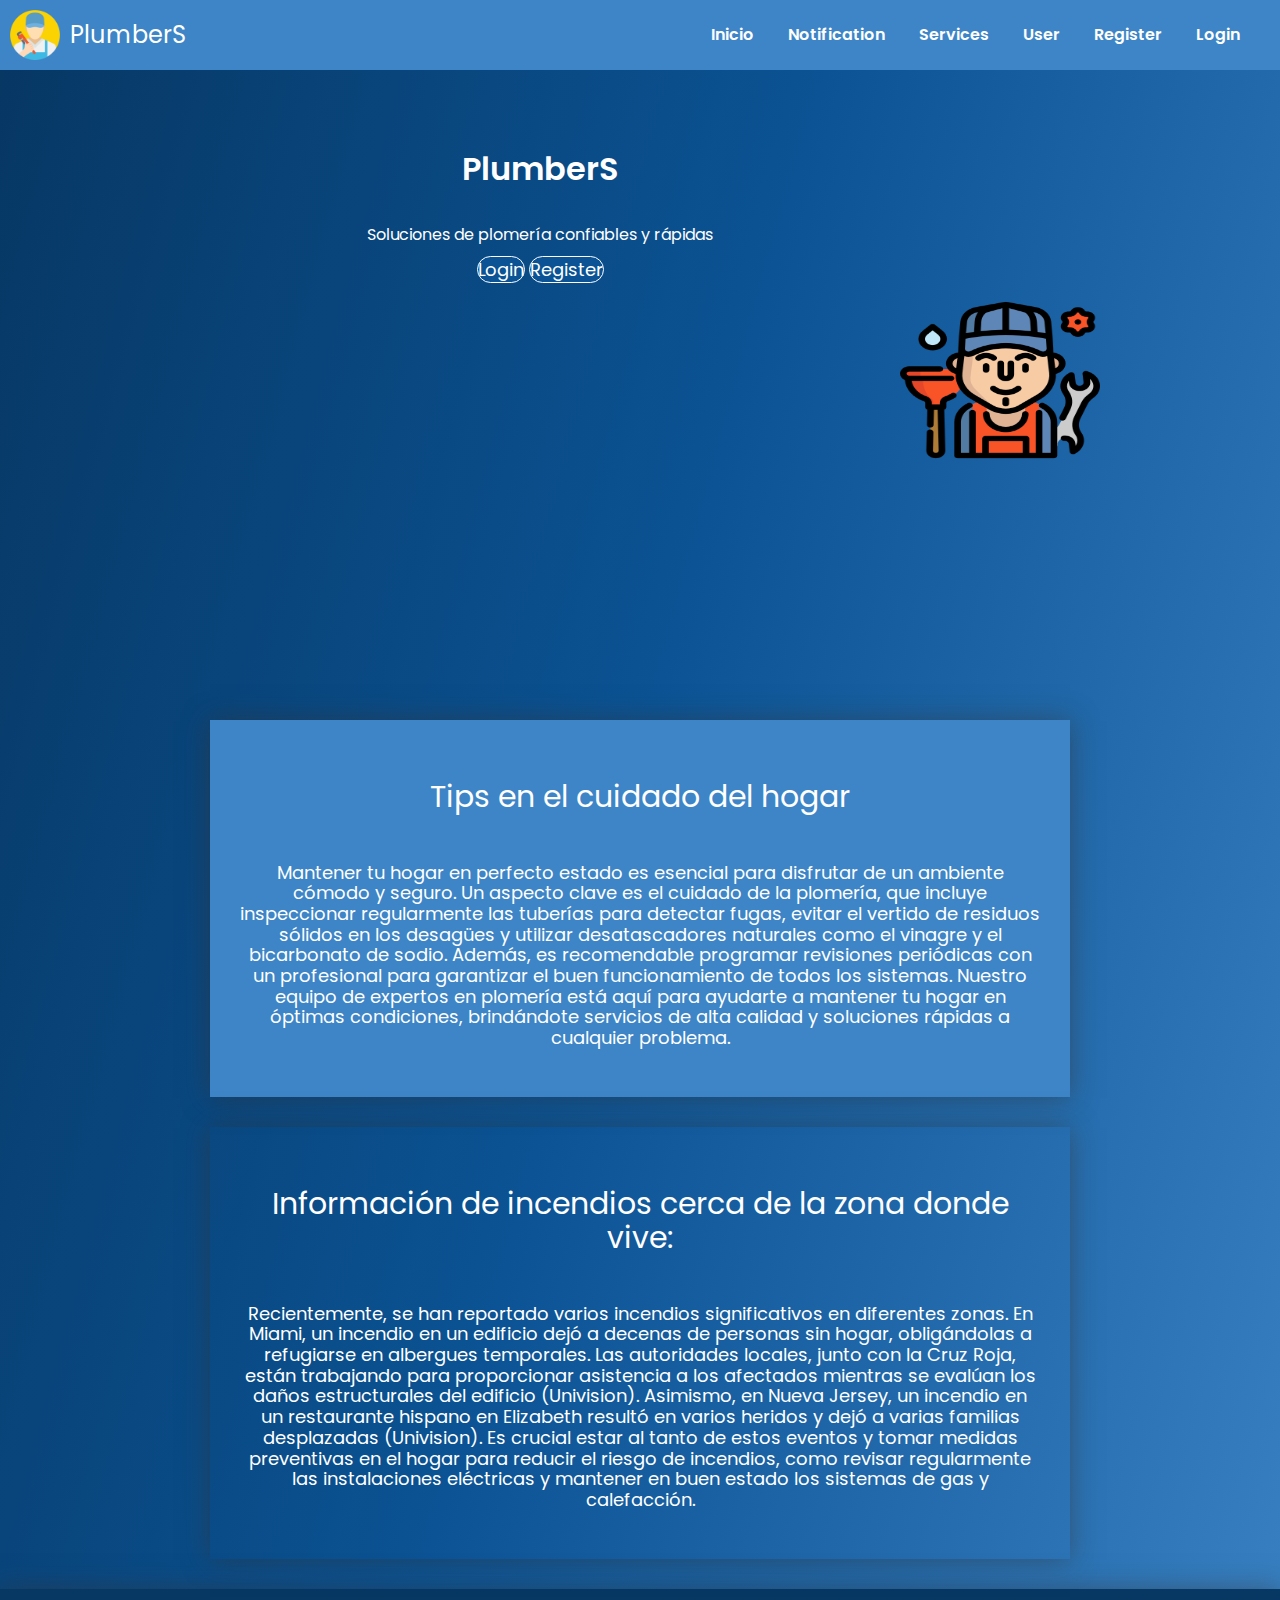
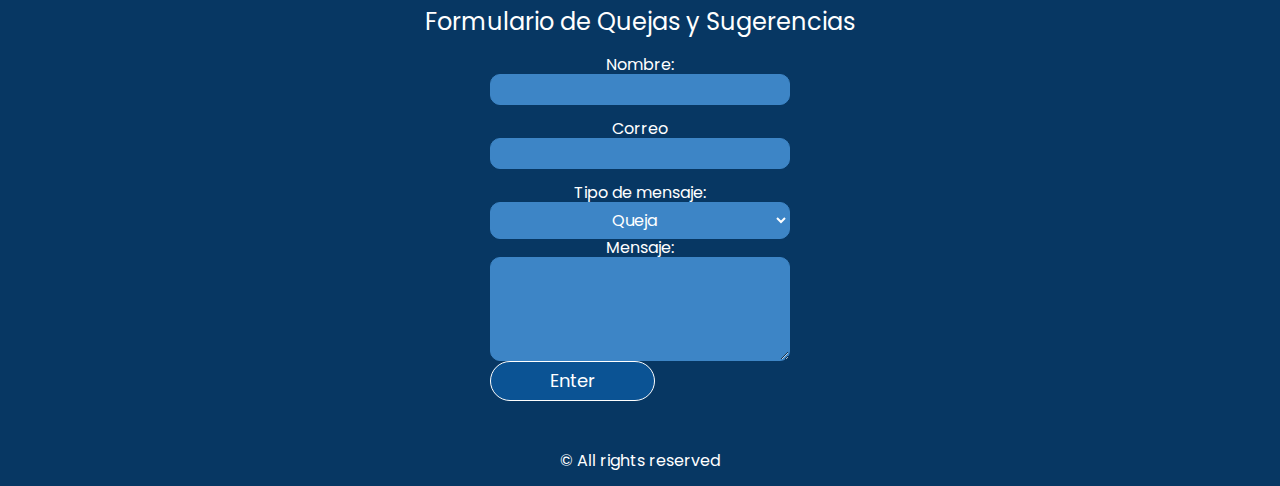
<file: index.html>
<!DOCTYPE html>
<html lang="en">

<head>
    <meta charset="UTF-8">
    <meta name="viewport" content="width=device-width, initial-scale=1.0">
    <link rel="stylesheet" href="style.css">
    <link rel="stylesheet" href="normalize.css">
    <title>PlumberS</title>
</head>

<body>
    <header>
        <a href="index.html" class="logo">
            <img src="assets/plumber.png" alt="logo">
            <h2 class="logo-nombre">PlumberS</h2>
        </a>

        <nav>
            <a href="index.html">Inicio</a>
            <a href="index.html">Notification</a>
            <a href="servicio.html">Services</a>
            <a href="user.html">User</a>
            <a href="register.html">Register</a>
            <a href="login.html">Login</a>

        </nav>
    </header>

    <main>
        <section class="inicio">
            <div class="info">
                <h1>PlumberS</h1>
                <p>Soluciones de plomería confiables y rápidas</p>

                <div>
                    <a class="submit" href="login.html">Login</a>
                    <a class="submit" href="register.html">Register</a>
                </div>
            </div>

            <div class="logoindex">
                <img class="calentador" src="assets/logoindex.png" alt="">
            </div>
        </section>

        <section class="section-home">
            <div class="cuidadoHogar">
                <div class="tips">
                    <p class="title">Tips en el cuidado del hogar</p>
                    <p>Mantener tu hogar en perfecto estado es esencial para disfrutar de un ambiente cómodo y
                        seguro. Un aspecto clave es el cuidado de la plomería, que incluye inspeccionar regularmente
                        las tuberías para detectar fugas, evitar el vertido de residuos sólidos en los desagües y
                        utilizar desatascadores naturales como el vinagre y el bicarbonato de sodio. Además, es
                        recomendable programar revisiones periódicas con un profesional para garantizar el buen
                        funcionamiento de todos los sistemas. Nuestro equipo de expertos en plomería está aquí para
                        ayudarte a mantener tu hogar en óptimas condiciones, brindándote servicios de alta calidad y
                        soluciones rápidas a cualquier problema.</p>
                </div>

                <div class="infoIncendio">
                    <p class="title">Información de incendios cerca de la zona donde vive:</p>
                    <p>Recientemente, se han reportado varios incendios significativos en diferentes zonas. En
                        Miami, un incendio en un edificio dejó a decenas de personas sin hogar, obligándolas a
                        refugiarse en albergues temporales. Las autoridades locales, junto con la Cruz Roja, están
                        trabajando para proporcionar asistencia a los afectados mientras se evalúan los daños
                        estructurales del edificio​ (Univision)​.

                        Asimismo, en Nueva Jersey, un incendio en un restaurante hispano en Elizabeth resultó en
                        varios heridos y dejó a varias familias desplazadas​ (Univision)​. Es crucial estar al tanto
                        de estos eventos y tomar medidas preventivas en el hogar para reducir el riesgo de
                        incendios, como revisar regularmente las instalaciones eléctricas y mantener en buen estado
                        los sistemas de gas y calefacción.

                    </p>
                </div>
            </div>
        </section>
    </main>


    <footer>
        <h2>Formulario de Quejas y Sugerencias</h2>
        <form action="">

            <label for="name">Nombre:</label>
            <input type="text" id="name" name="name" required>

            <label for="email">Correo</label>
            <input type="email" id="email" name="email" required>

            <label for="type">Tipo de mensaje:</label>
            <select name="type" id="type" required>
                <option value="queja">Queja</option>
                <option value="sugerencia">Sugerencia</option>
            </select>

            <label for="message">Mensaje:</label>
            <textarea name="message" id="message" rows="5" required></textarea>

            <input class="submit" type="submit" value="Enter">

        </form>
        <p>© All rights reserved</p>
    </footer>

</body>

</html>
</file>
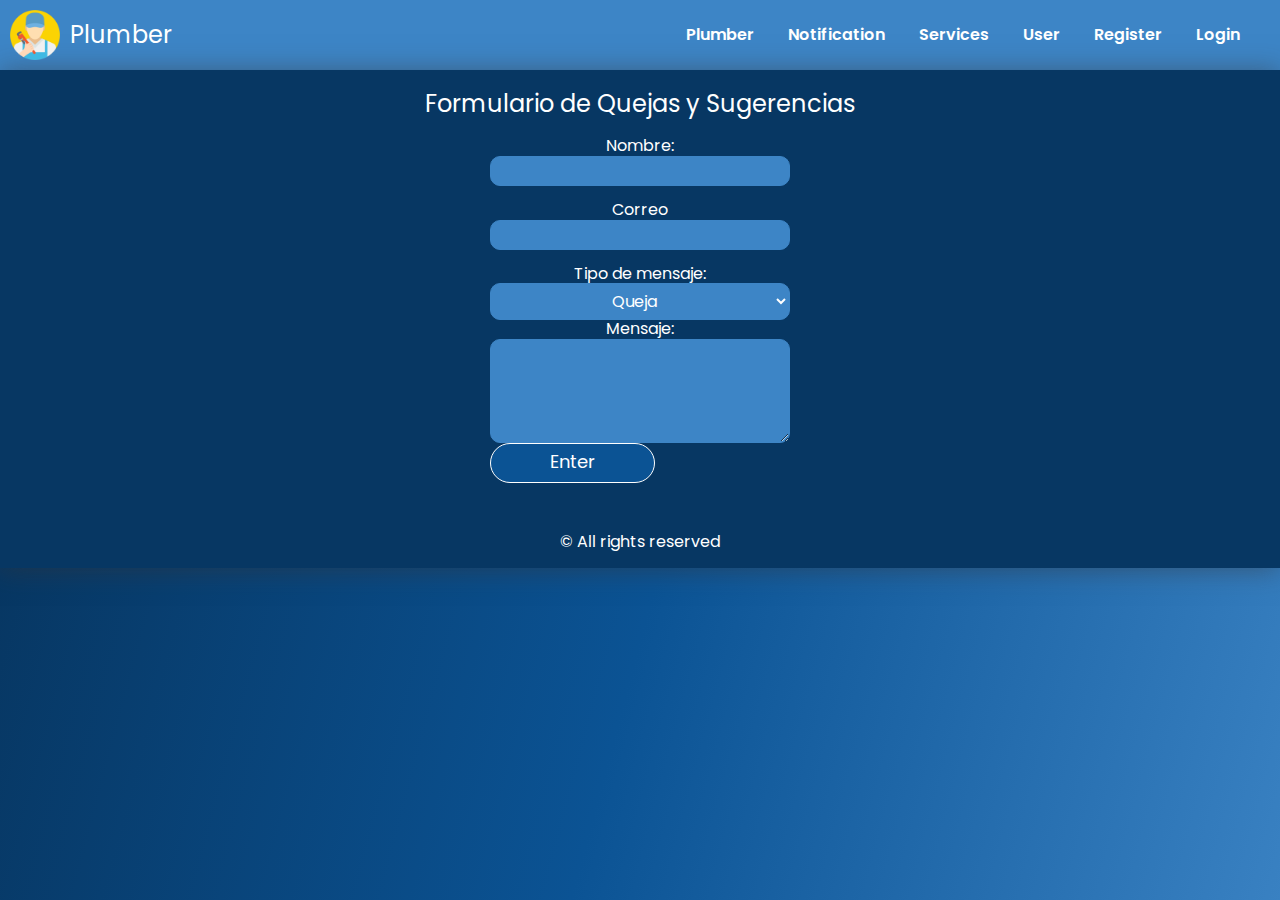
<file: notification.html>
<!DOCTYPE html>
<html lang="en">
<head>
    <meta charset="UTF-8">
    <meta name="viewport" content="width=device-width, initial-scale=1.0">
    <title>Document</title>
    <link rel="stylesheet" href="style.css">
    <link rel="stylesheet" href="normalize.css">

</head>
<body>
    <header>
        <a href="index.html" class="logo">
            <img src="assets/plumber.png" alt="logo">
            <h2 class="logo-nombre">Plumber</h2>
        </a>

        <nav>
            <a href="index.html">Plumber</a>
            <a href="index.html">Notification</a>
            <a href="servicio.html">Services</a>
            <a href="user.html">User</a>
            <a href="register.html">Register</a>
            <a href="login.html">Login</a>

        </nav>
    </header>

    <main>

    </main>
    <footer>
        <h2>Formulario de Quejas y Sugerencias</h2>
        <form action="">

            <label for="name">Nombre:</label>
            <input type="text" id="name" name="name" required>

            <label for="email">Correo</label>
            <input type="email" id="email" name="email" required>

            <label for="type">Tipo de mensaje:</label>
            <select name="type" id="type" required>
                <option value="queja">Queja</option>
                <option value="sugerencia">Sugerencia</option>
            </select>

            <label for="message">Mensaje:</label>
            <textarea name="message" id="message" rows="5" required></textarea>

            <input class="submit" type="submit" value="Enter">

        </form>
        <p>© All rights reserved</p>
    </footer>
</body>
</html>
</file>
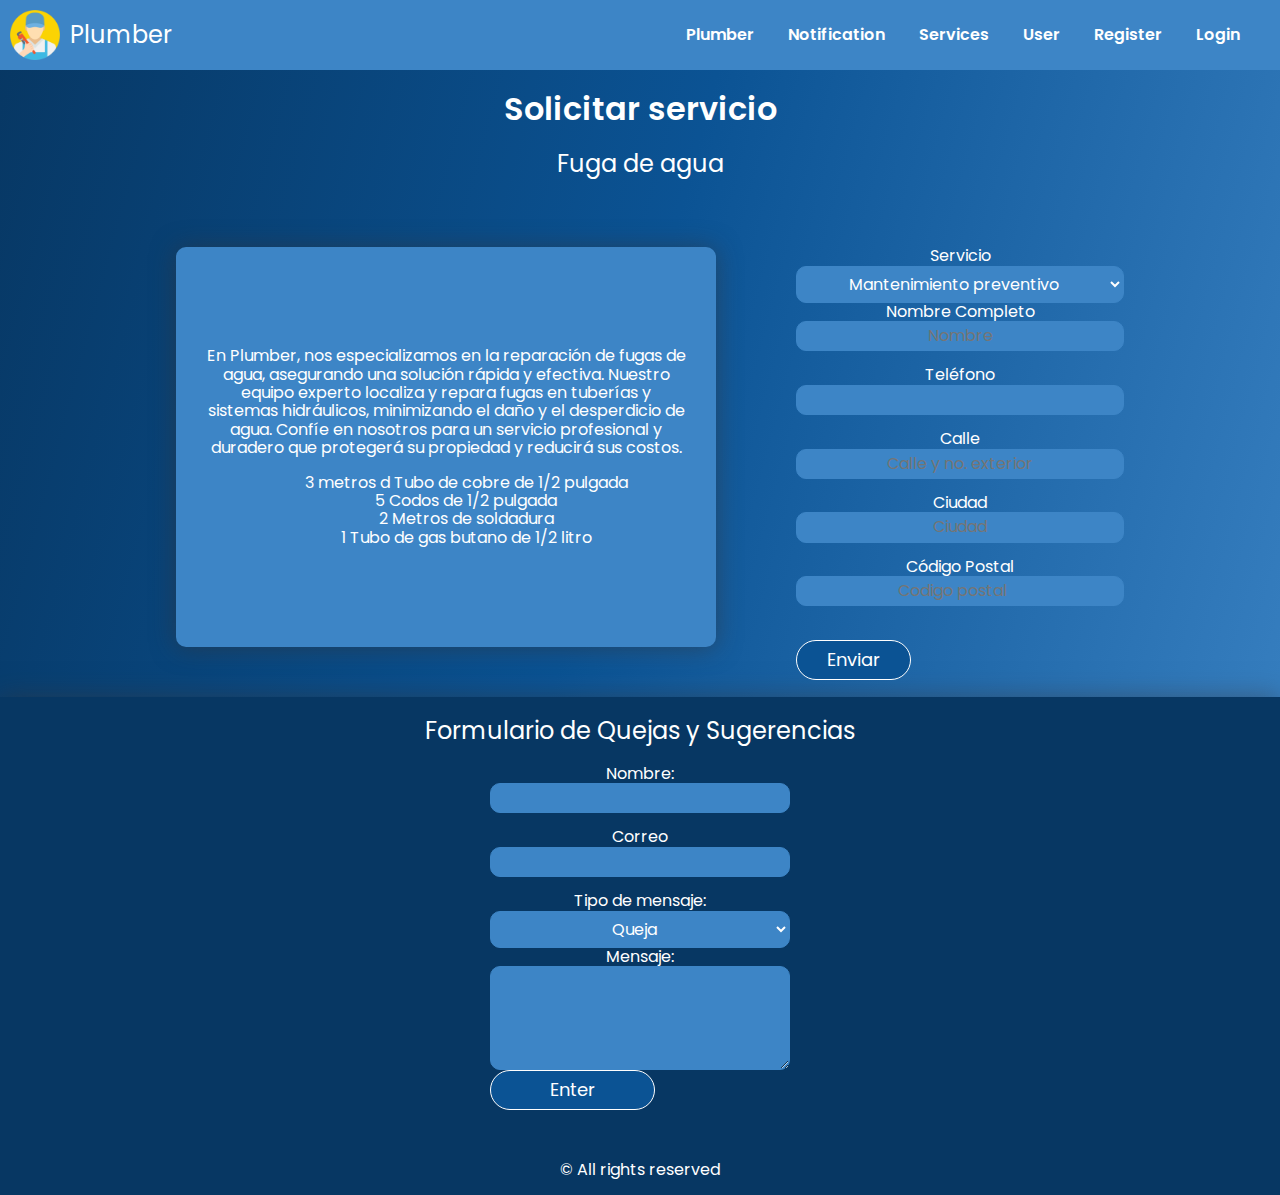
<file: solicitarFuga.html>
<!DOCTYPE html>
<html lang="en">

<head>
    <meta charset="UTF-8">
    <meta name="viewport" content="width=device-width, initial-scale=1.0">
    <link rel="stylesheet" href="style.css">
    <link rel="stylesheet" href="normalize.css">

    <title>Document</title>
</head>

<body>
    <nav>
        <header>
            <a href="index.html" class="logo">
                <img src="assets/plumber.png" alt="logo">
                <h2 class="logo-nombre">Plumber</h2>
            </a>
    
            <nav>
                <a href="index.html">Plumber</a>
                <a href="index.html">Notification</a>
                <a href="servicio.html">Services</a>
                <a href="user.html">User</a>
                <a href="register.html">Register</a>
                <a href="login.html">Login</a>
    
            </nav>
        </header>
    <h1>Solicitar servicio</h1>
    <h2>Fuga de agua</h2>

    <section>
        <div class="info-service">
            <div class="inf">
                <p>En Plumber, nos especializamos en la reparación de fugas de agua, asegurando una solución rápida y
                    efectiva.
                    Nuestro equipo experto localiza y repara fugas en tuberías y sistemas hidráulicos, minimizando el daño y
                    el
                    desperdicio de agua. Confíe en nosotros para un servicio profesional y duradero que protegerá su
                    propiedad y
                    reducirá sus costos.</p>
                <ul>
                    <li>3 metros d Tubo de cobre de 1/2 pulgada</li>
                    <li>5 Codos de 1/2 pulgada</li>
                    <li>2 Metros de soldadura</li>
                    <li>1 Tubo de gas butano de 1/2 litro</li>
                </ul>
            </div>
        </div>
    
        <div class="formularioServicio">
            <form action="#" method="post">
                <label for="servicio">Servicio</label>
                <select name="servicio" id="servicio" required>
                    <option value="mantenimiento">Mantenimiento preventivo</option>
                    <option value="lavado">Lavado de tinaco</option>
                    <option value="reparacion">Reparación de fuga a fuga</option>
                    <option value="instalacion">Instalación de calentador de agua</option>
                </select>
    
                <label for="nombre">Nombre Completo</label>
                <input type="text" id="nombre" name="nombre" placeholder="Nombre" required>
                
                <label for="telefono">Teléfono</label>
                <input type="tel" id="telefono" name="telefono" required>

                <label for="calleForm">Calle</label>
                <input type="text" id="calle" name="calle" placeholder="Calle y no. exterior" required>
    
                <label for="ciudadForm">Ciudad</label>
                <input type="text" id="ciudad" name="ciudad" placeholder="Ciudad" required>
    
                <label for="codigoPostal">Código Postal</label>
                <input type="number" id="codigoPostal" name="codigoPostal" placeholder="Codigo postal" required><br>
    
                <input class="subForm" type="submit" value="Enviar">
    
            </form>
        </div>
    </section>
    <footer>
        <h2>Formulario de Quejas y Sugerencias</h2>
        <form action="">

            <label for="name">Nombre:</label>
            <input type="text" id="name" name="name" required>

            <label for="email">Correo</label>
            <input type="email" id="email" name="email" required>

            <label for="type">Tipo de mensaje:</label>
            <select name="type" id="type" required>
                <option value="queja">Queja</option>
                <option value="sugerencia">Sugerencia</option>
            </select>

            <label for="message">Mensaje:</label>
            <textarea name="message" id="message" rows="5" required></textarea>

            <input class="submit" type="submit" value="Enter">

        </form>
        <p>© All rights reserved</p>
    </footer>

</body>

</html>
</file>
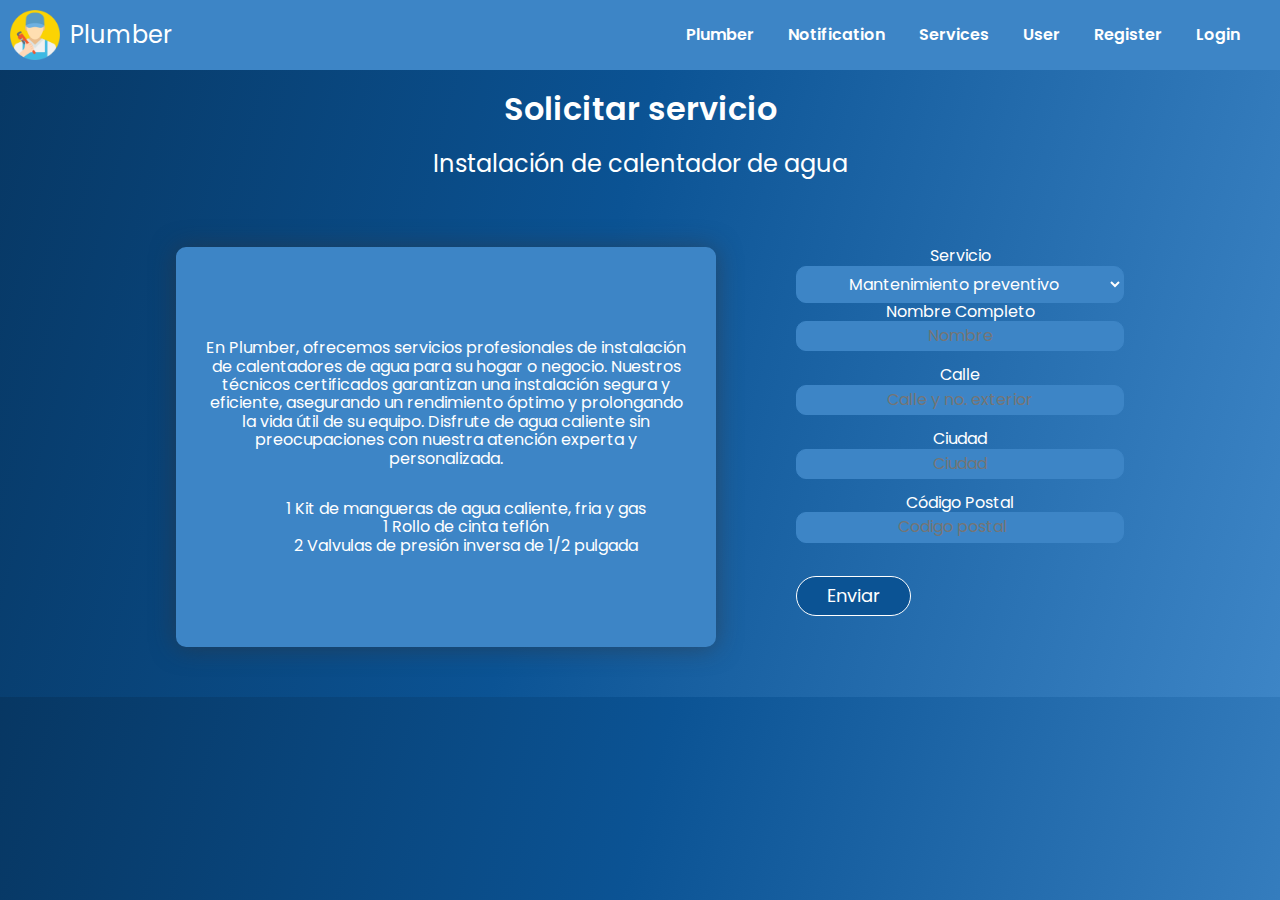
<file: solicitarInstalacion.html>
<!DOCTYPE html>
<html lang="en">

<head>
    <meta charset="UTF-8">
    <meta name="viewport" content="width=device-width, initial-scale=1.0">
    <link rel="stylesheet" href="style.css">
    <link rel="stylesheet" href="normalize.css">

    <title>Document</title>
</head>

<body>
    <header>
        <a href="index.html" class="logo">
            <img src="assets/plumber.png" alt="logo">
            <h2 class="logo-nombre">Plumber</h2>
        </a>

        <nav>
            <a href="index.html">Plumber</a>
            <a href="index.html">Notification</a>
            <a href="servicio.html">Services</a>
            <a href="user.html">User</a>
            <a href="register.html">Register</a>
            <a href="login.html">Login</a>

        </nav>
    </header>
    <h1>Solicitar servicio</h1>
    <h2>Instalación de calentador de agua</h2>

    <section>
        <div class="info-service">
            <p>En Plumber, ofrecemos servicios profesionales de instalación de calentadores de agua para su hogar o negocio.
                Nuestros técnicos certificados garantizan una instalación segura y eficiente, asegurando un rendimiento
                óptimo y prolongando la vida útil de su equipo. Disfrute de agua caliente sin preocupaciones con nuestra
                atención experta y personalizada.</p>
            <ul>
                <li>1 Kit de mangueras de agua caliente, fria y gas</li>
                <li>1 Rollo de cinta teflón</li>
                <li>2 Valvulas de presión inversa de 1/2 pulgada</li>
            </ul>
        </div>
    
        <div class="formularioServicio">
            <form action="#" method="post">
                <label for="servicio">Servicio</label>
                <select name="servicio" id="servicio" required>
                    <option value="mantenimiento">Mantenimiento preventivo</option>
                    <option value="lavado">Lavado de tinaco</option>
                    <option value="reparacion">Reparación de fuga a fuga</option>
                    <option value="instalacion">Instalación de calentador de agua</option>
                </select>
    
                <label for="nombre">Nombre Completo</label>
                <input type="text" id="nombre" name="nombre" placeholder="Nombre" required>
                <label for="calleForm">Calle</label>
                <input type="text" id="calle" name="calle" placeholder="Calle y no. exterior" required>
    
                <label for="ciudadForm">Ciudad</label>
                <input type="text" id="ciudad" name="ciudad" placeholder="Ciudad" required>
    
                <label for="codigoPostal">Código Postal</label>
                <input type="number" id="codigoPostal" name="codigoPostal" placeholder="Codigo postal" required><br>
    
                <input class="subForm" type="submit" value="Enviar">
    
            </form>
        </div>
    
    </section>
    
</body>

</html>
</file>
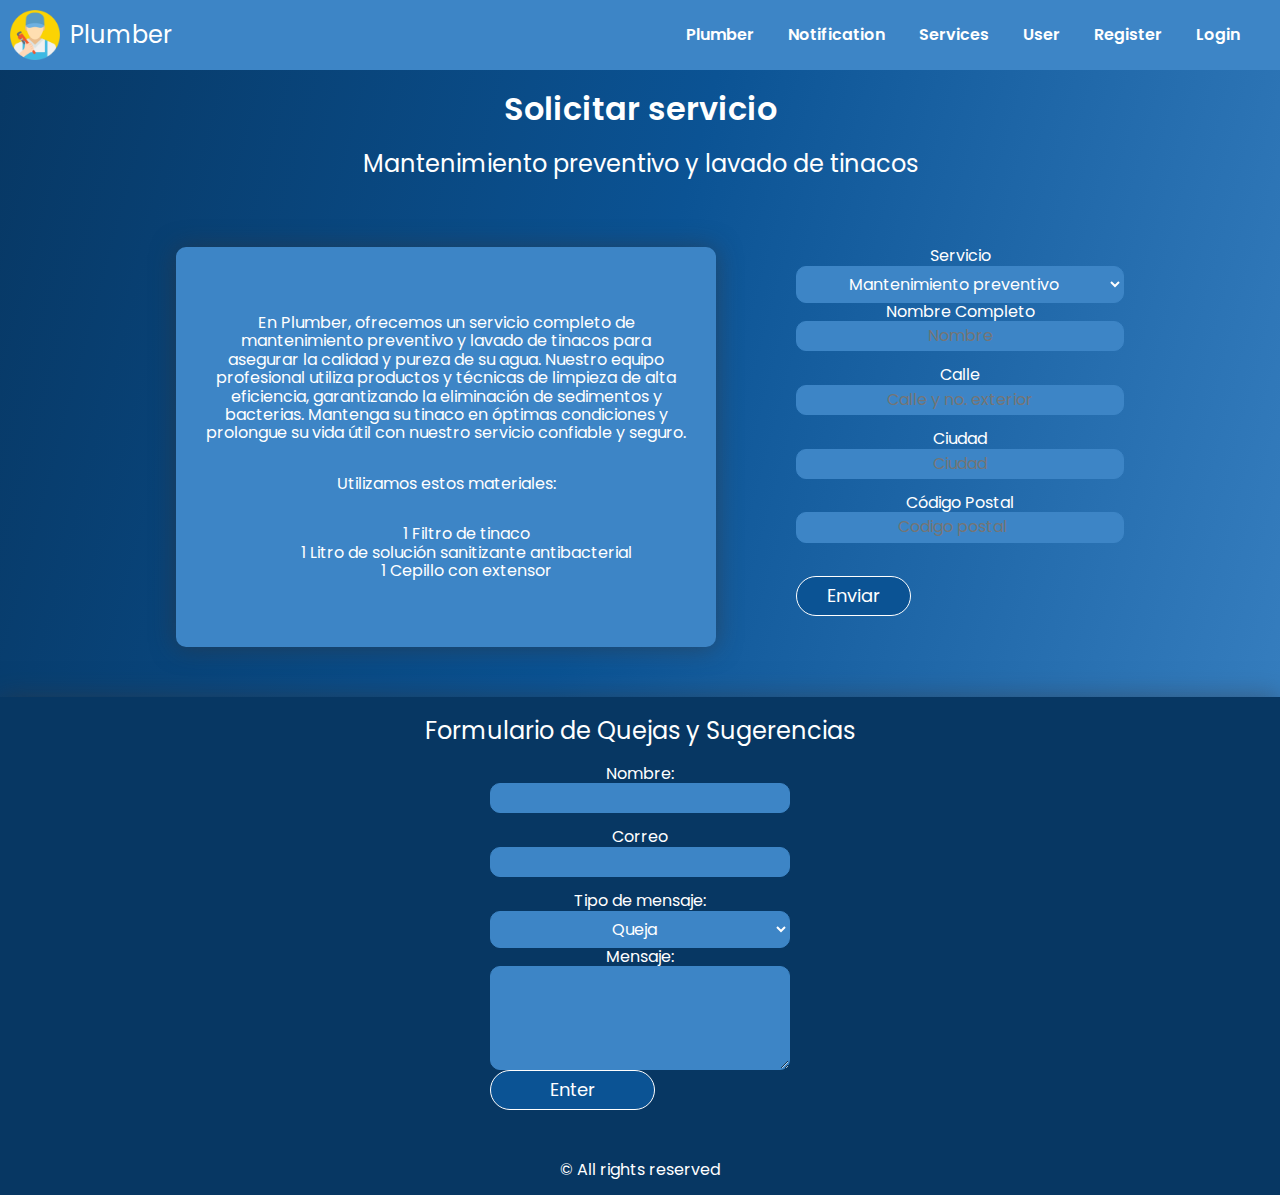
<file: solicitarMantenimiento.html>
<!DOCTYPE html>
<html lang="en">

<head>
    <meta charset="UTF-8">
    <meta name="viewport" content="width=device-width, initial-scale=1.0">
    <link rel="stylesheet" href="style.css">
    <link rel="stylesheet" href="normalize.css">
    <title>Document</title>
</head>

<body>
    <header>
        <a href="index.html" class="logo">
            <img src="assets/plumber.png" alt="logo">
            <h2 class="logo-nombre">Plumber</h2>
        </a>

        <nav>
            <a href="index.html">Plumber</a>
            <a href="index.html">Notification</a>
            <a href="servicio.html">Services</a>
            <a href="user.html">User</a>
            <a href="register.html">Register</a>
            <a href="login.html">Login</a>

        </nav>
    </header>
    <h1>Solicitar servicio</h1>
    <h2>Mantenimiento preventivo y lavado de tinacos</h2>

    <section>
        <div class="info-service">
            <p>En Plumber, ofrecemos un servicio completo de mantenimiento preventivo y lavado de tinacos para asegurar
                la calidad y pureza de su agua. Nuestro equipo profesional utiliza productos y técnicas de limpieza de alta
                eficiencia, garantizando la eliminación de sedimentos y bacterias. Mantenga su tinaco en óptimas
                condiciones
                y prolongue su vida útil con nuestro servicio confiable y seguro.</p>
            <p>Utilizamos estos materiales:</p>
            <ul>
                <li>1 Filtro de tinaco</li>
                <li>1 Litro de solución sanitizante antibacterial</li>
                <li>1 Cepillo con extensor</li>
            </ul>
        </div>

        <div class="formularioServicio">
            <form action="#" method="post">
                <label for="servicio">Servicio</label>
                <select name="servicio" id="servicio" required>
                    <option value="mantenimiento">Mantenimiento preventivo</option>
                    <option value="lavado">Lavado de tinaco</option>
                    <option value="reparacion">Reparación de fuga a fuga</option>
                    <option value="instalacion">Instalación de calentador de agua</option>
                </select>

                <label for="nombre">Nombre Completo</label>
                <input type="text" id="nombre" name="nombre" placeholder="Nombre" required>
                <label for="calleForm">Calle</label>
                <input type="text" id="calle" name="calle" placeholder="Calle y no. exterior" required>

                <label for="ciudadForm">Ciudad</label>
                <input type="text" id="ciudad" name="ciudad" placeholder="Ciudad" required>

                <label for="codigoPostal">Código Postal</label>
                <input type="number" id="codigoPostal" name="codigoPostal" placeholder="Codigo postal" required><br>

                <input class="subForm" type="submit" value="Enviar">

            </form>
        </div>
    </section>
    <footer>
        <h2>Formulario de Quejas y Sugerencias</h2>
        <form action="">

            <label for="name">Nombre:</label>
            <input type="text" id="name" name="name" required>

            <label for="email">Correo</label>
            <input type="email" id="email" name="email" required>

            <label for="type">Tipo de mensaje:</label>
            <select name="type" id="type" required>
                <option value="queja">Queja</option>
                <option value="sugerencia">Sugerencia</option>
            </select>

            <label for="message">Mensaje:</label>
            <textarea name="message" id="message" rows="5" required></textarea>

            <input class="submit" type="submit" value="Enter">

        </form>
        <p>© All rights reserved</p>
    </footer>
</body>

</html>
</file>
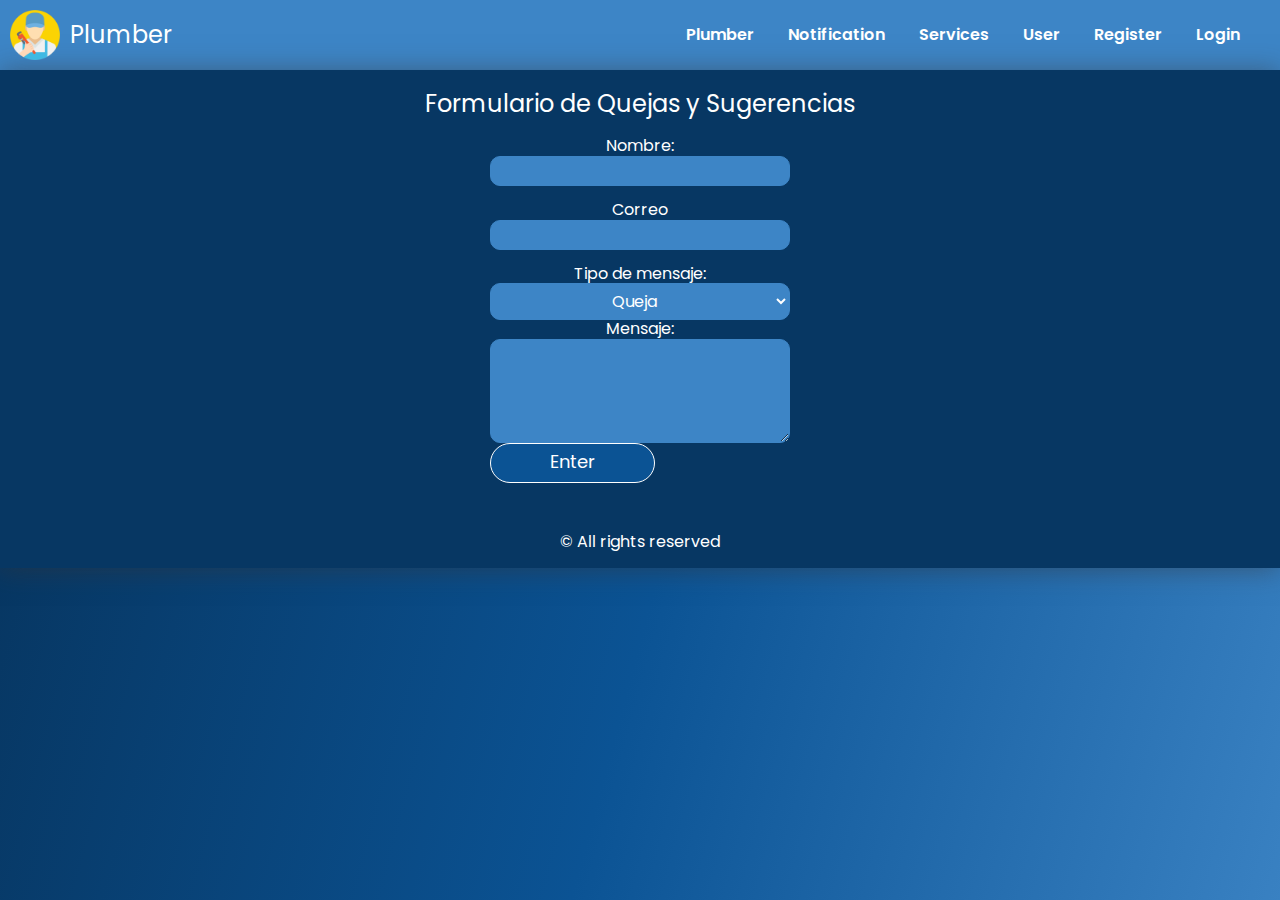
<file: user.html>
<!DOCTYPE html>
<html lang="en">

<head>
    <meta charset="UTF-8">
    <meta name="viewport" content="width=device-width, initial-scale=1.0">
    <link rel="stylesheet" href="style.css">
    <link rel="stylesheet" href="normalize.css">
    <title>User</title>
</head>

<body>
    <header>
        <a href="index.html" class="logo">
            <img src="assets/plumber.png" alt="logo">
            <h2 class="logo-nombre">Plumber</h2>
        </a>

        <nav>
            <a href="index.html">Plumber</a>
            <a href="index.html">Notification</a>
            <a href="servicio.html">Services</a>
            <a href="user.html">User</a>
            <a href="register.html">Register</a>
            <a href="login.html">Login</a>

        </nav>
    </header>
    <main>
        <section class="user">

        </section>
    </main>

    <footer>
        <h2>Formulario de Quejas y Sugerencias</h2>
        <form action="">

            <label for="name">Nombre:</label>
            <input type="text" id="name" name="name" required>

            <label for="email">Correo</label>
            <input type="email" id="email" name="email" required>

            <label for="type">Tipo de mensaje:</label>
            <select name="type" id="type" required>
                <option value="queja">Queja</option>
                <option value="sugerencia">Sugerencia</option>
            </select>

            <label for="message">Mensaje:</label>
            <textarea name="message" id="message" rows="5" required></textarea>

            <input class="submit" type="submit" value="Enter">

        </form>
        <p>© All rights reserved</p>
    </footer>
</body>

</html>
</file>
<file: style.css>
@import url('https://fonts.googleapis.com/css2?family=Poppins:ital,wght@0,100;0,200;0,300;0,400;0,500;0,600;0,700;0,800;0,900;1,100;1,200;1,300;1,400;1,500;1,600;1,700;1,800;1,900&display=swap');

* {
    text-align: center;
    list-style: none;
    color: #fff;
    font-family: "Poppins", sans-serif;
    font-weight: 400;
    font-style: normal;
}

body {
    margin: 0;
    background-image: linear-gradient(105deg, #073763 0%, #0b5394 46%, #3d85c6 100%);
    color: #fff;
}

h1 {
    font-size: 50px;
    font-weight: 600;
}

/*
li a{
    text-decoration: none;
    display: block;
    text-align:center;
}

.nav {
    position: sticky;
    margin: 0;
    display: flex;
    justify-content:space-between;
    background: #3d85c6;
    width: 100%;
    height: 25px;
    padding: 20px;
    border: 10px solid #3d85c6;
    
}
*/

header {
    display: flex;
    height: 50px;
    background-color: #3d85c6;
    justify-content: space-between;
    align-items: center;
    padding: 10px;
}

.logo {
    display: flex;
    align-items: center;
}

.logo img {
    height: 50px;
    margin-right: 10px;
}

a {
    text-decoration: none;
}

nav a {
    font-weight: 600;
    padding-right: 30px;
}

nav a:hover {
    color: #000;
}


.inicio {
    width: 100%;
    display: flex;
}

footer>form {
    width: 300px;
    height: 380px;
}

.logoindex {
    display: flex;
    justify-content: center;
    align-self: center;
}




footer {

    width: 100%;
    background-color: #073763;
    display: flex;
    flex-direction: column;
    align-items: center;
    box-shadow: 0px 1px 25px rgba(56, 52, 52, 0.5);

}

.info {
    margin: 60px;
    height: 500px;
    width: 600px;
    text-align: center;
    display: flex;
    flex-direction: column;
}

/*
img{
    width: 50px;
    height: 45px;
}

*/

section {
    display: flex;
    align-items: center;
}

.formulario {
    position: absolute;
    top: 50%;
    left: 50%;
    transform: translate(-50%, -50%);
    background-color: #3d85c6;
    width: 500px;
    height: 400px;
    border-radius: 10px;
    display: flex;
    flex-direction: column;
}

/*
.username input{
    border: none;
    background: none;
    outline: none;
}

.password input{
    border: none;
    background: none;
    outline: none;
    
}
    */

.submit {
    width: 55%;
    height: 40px;
    border-radius: 30px;
    border: 1px solid;
    font-size: 18px;
    background: #0b5394;
    color: #fff;
    cursor: pointer;
    outline: none;
}

.cards {
    display: flex;
    justify-content: center;
    align-items: center;
    height: 100vh;
}


.cards figure {
    position: relative;
    border-radius: 8px;
    height: 600px;
    width: 350px;
    overflow: hidden;
    box-shadow: 0px 1px 25px rgba(56, 52, 52, 0.5);
    cursor: pointer;
}

.cards figure img {
    width: 100%;
    height: 100%;
    transition: all 500ms ease-out;
    border-radius: 10px;
}

.cards figure .serviceInfo {
    position: absolute;
    top: 0;
    width: 100%;
    height: 100%;
    background: rgba(75, 75, 75, 0.5);
    transition: all 500ms ease-out;
    opacity: 0;
    visibility: hidden;
    text-align: center;
    padding: 5px;
}

.cards figure:hover>.serviceInfo {
    opacity: 1;
    visibility: visible;

}

.cards figure:hover>.serviceInfo h1 {
    color: #fff;
    margin-bottom: 400;
    transition: all 500ms ease-out;
    margin-top: 30px;
}

.cards figure:hover>img {
    transform: scale(1.3);
}

.cards figure:hover>.serviceInfo p {
    color: #fff;
    font-size: 15px;
    line-height: 1.5;
    width: 100%;
    max-width: 220px;
    margin: auto;
}

.serviceInfo a {
    text-decoration: none;
}

.info-service {
    width: 480px;
    height: 400px;
    text-align: center;
    background-color: #3d85c6;
    border-radius: 10px;
    margin: 50px;
    padding-left: 30px;
    padding-right: 30px;
    display: flex;
    flex-direction: column;
    align-items: center;
    justify-content: center;
    overflow: hidden;
    box-shadow: 0px 1px 25px rgba(56, 52, 52, 0.5);

}

.formularioServicio {
    margin: 30px;
    width: 400ox;
    height: 400px;
}

.submit-form {
    width: 55%;
    height: 40px;
    border-radius: 30px;
    border: 1px solid;
    font-size: 18px;
    background: #0b5394;
    color: #fff;
    cursor: pointer;
    outline: none;
}

section {
    display: flex;
    flex-direction: row;
    align-items: center;
    justify-content: center;
}


.subForm {
    width: 35%;
    height: 40px;
    border-radius: 30px;
    border: 1px solid;
    font-size: 18px;
    background: #0b5394;
    color: #fff;
    cursor: pointer;
    outline: none;
}

.direccionForm {
    display: flex;
    flex-direction: column;
    align-items: center;
    justify-content: center;
}

form {
    display: flex;
    flex-direction: column;
}

input[type=text],
input[type=number],
input[type=email],
input[type=password],
input[type=tel],
textarea,
select {
    margin-bottom: 15px;
    padding: 5px;
    font: 16px;
    border: 1px solid #3d85c6;
    background: #3d85c6;
    border-radius: 10px;
}

main {
    width: 100%;
    display: flex;
    align-items: center;
    align-self: center;
    flex-direction: column;
}

.formularioInicio {
    margin: 30px;
    width: 300px;
    height: 400px;
}

.calentador {
    width: 200px;
    height: 160px;
}

.tips {
    background-color: #3d85c6;
    width: 800px;
    display: flex;
    justify-content: center;
    align-items: center;
    flex-direction: column;
    margin: 30px;
    padding: 30px;
    font-size: 18px;
    box-shadow: 0px 1px 25px rgba(56, 52, 52, 0.5);
}

.infoIncendio {
    width: 800px;
    display: flex;
    justify-content: center;
    align-items: center;
    flex-direction: column;
    margin: 30px;
    padding: 30px;
    font-size: 18px;
    box-shadow: 0px 1px 25px rgba(56, 52, 52, 0.5);

}

footer>form {
    width: 300px;
    height: 380px;
}

footer {
    width: 100%;
    background-color: #073763;
    display: flex;
    flex-direction: column;
    align-items: center;
    box-shadow: 0px 1px 25px rgba(56, 52, 52, 0.5);

}

/*
.cuidadoHogar{
    width: 800px;
    display: flex;
    justify-content: center;
    align-items: center;
    flex-direction: column;
    margin: 30px;
    padding: 30px;
    font-size: 18px;
    box-shadow: 0px 1px 25px rgba(56, 52, 52, 0.5);   
}
*/


.title {
    font-size: 30px;
}


.section-home {}
</file>
